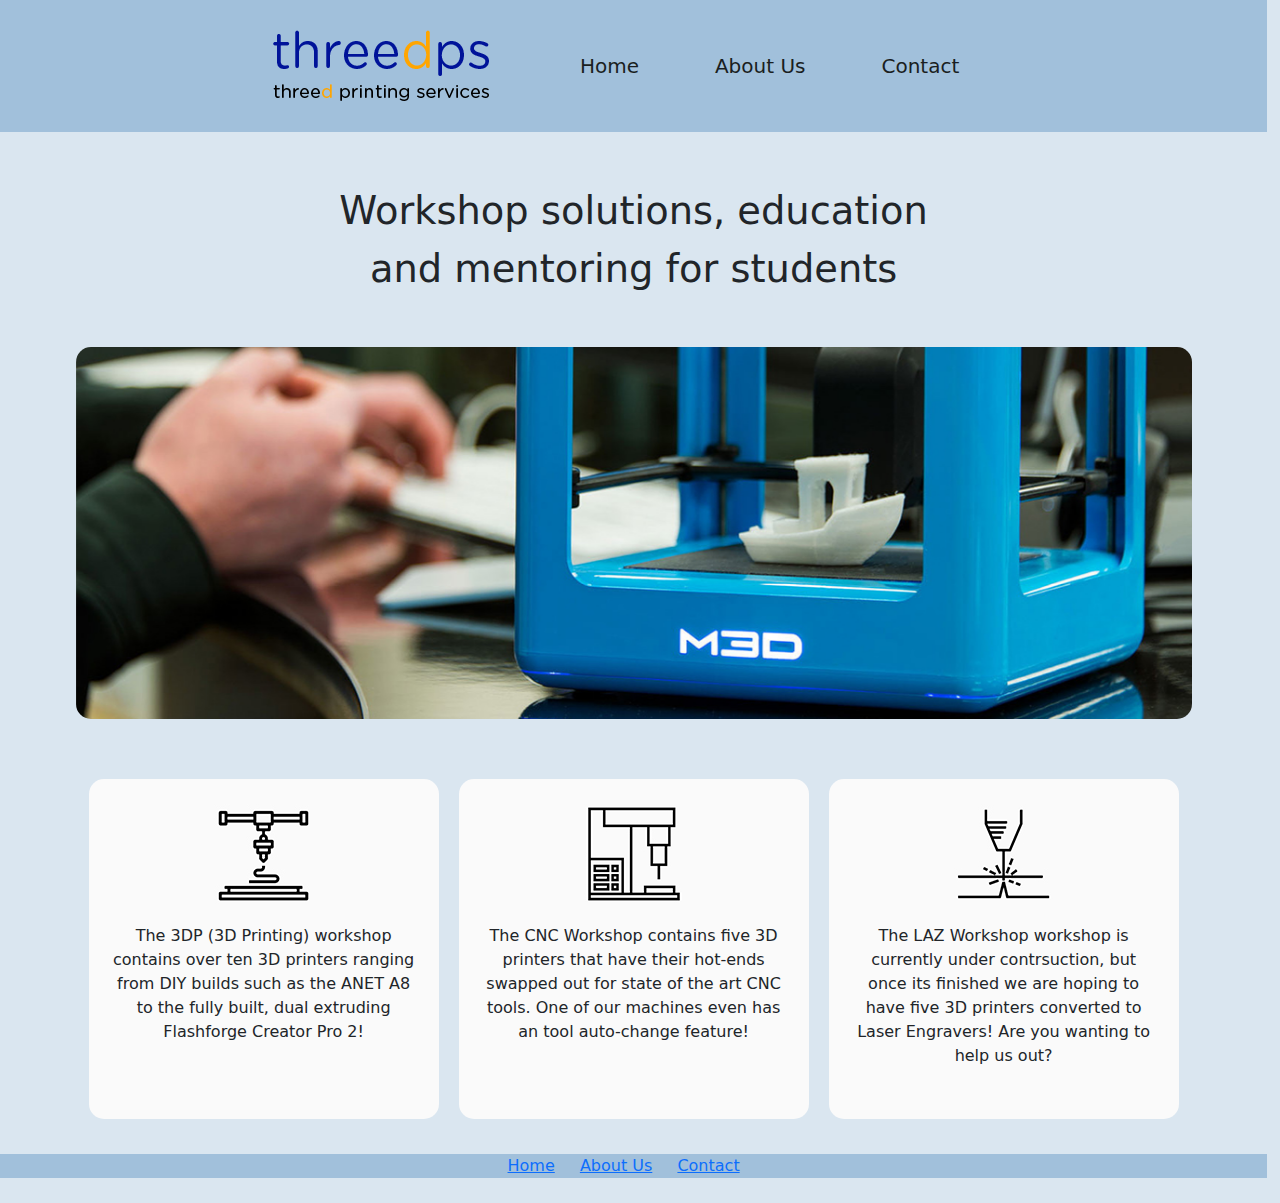
<file: index.html>
<!DOCTYPE html>
<html lang="en">
<head>
   <meta charset="UTF-8">
   <meta name="viewport" content="width=device-width">
   <title>threed printing services - Your prints, your way</title>
   <link rel="stylesheet" href="css/bootstrap.min.css">
   <link rel="stylesheet" type="text/css" href="css/custom.css">

</head>
<body>


<nav class="navbar navbar-expand-md sticky-top">
   <div class="mx-auto d-md-flex d-block flex-md-nowrap ">
      <img class="nav-logo" src="images/threedps_logo_400x150.png" alt="Three D Printing Logo">
      <button class="navbar-toggler navbar-light" type="button" data-bs-toggle="collapse"
              data-bs-target="#navbarCollapse"
              aria-expanded="false" aria-label="Toggle navigation">
         <span class="navbar-toggler-icon"></span>
      </button>
      <div class="collapse navbar-collapse text-center" id="navbarCollapse">
         <ul class="navbar-nav">
            <li class="nav-item ">
               <a class="nav-link active" href="index.html">Home</a>
            </li>
            <li class="nav-item">
               <a class="nav-link" href="aboutus.html">About Us</a>
            </li>
            <li class="nav-item">
               <a class="nav-link" href="contact.html">Contact</a>
            </li>
         </ul>
      </div>
   </div>
</nav>

<div class="quote">
   Workshop solutions, education <br>and mentoring for students
</div>

<div class="container justify-content-center ">
   <div id="carouselExampleSlidesOnly" class="carousel slide" data-bs-ride="carousel">
      <div class="carousel-inner">
         <div class="carousel-item active">
            <img src="images/3d_printer_01.jpg" class="d-block img-fluid" alt="3D Printer"/>
         </div>
         <div class="carousel-item">
            <img src="images/3d_printer_cnc.jpg" class="d-block img-fluid" alt="3D Printer with CNC Attachment"/>
         </div>
         <div class="carousel-item">
            <img src="images/3d_printer_laser.jpg" class="d-block img-fluid" alt="3D Printer with Laser Attachment"/>
         </div>
      </div>
   </div>
</div>

<div class="container">
   <div class="row justify-content-center">
      <div class="col-md-4">
         <img src="images/3d_printer_icon.jpg" alt="3D Printer Icon">
         <p class="panel-text">The 3DP (3D Printing) workshop contains over ten 3D printers ranging from DIY builds such
            as the ANET A8 to the fully built, dual extruding Flashforge Creator Pro 2!</p>
      </div>
      <div class="col-md-4">
         <img src="images/cnc_icon.jpg" alt="3D Printer Icon">
         <p class="panel-text">The CNC Workshop contains five 3D printers that have their hot-ends swapped out for state
            of the art CNC tools. One of our machines even has an tool auto-change feature!</p>
      </div>
      <div class="col-md-4">
         <img src="images/laser_engraver_icon.jpg" alt="3D Printer Icon">
         <p class="panel-text">The LAZ Workshop workshop is currently under contrsuction, but once its finished we are
            hoping to have five 3D printers converted to Laser Engravers! Are you wanting to help us out?</p>
      </div>
   </div>
</div>

<footer>
   <p>
      <a href="index.html">Home</a>
      <a href="aboutus.html">About Us</a>
      <a href="contact.html">Contact</a>
   </p>
<footer>


<script src="js/bootstrap.min.js"></script>
</body>
</html>
</file>
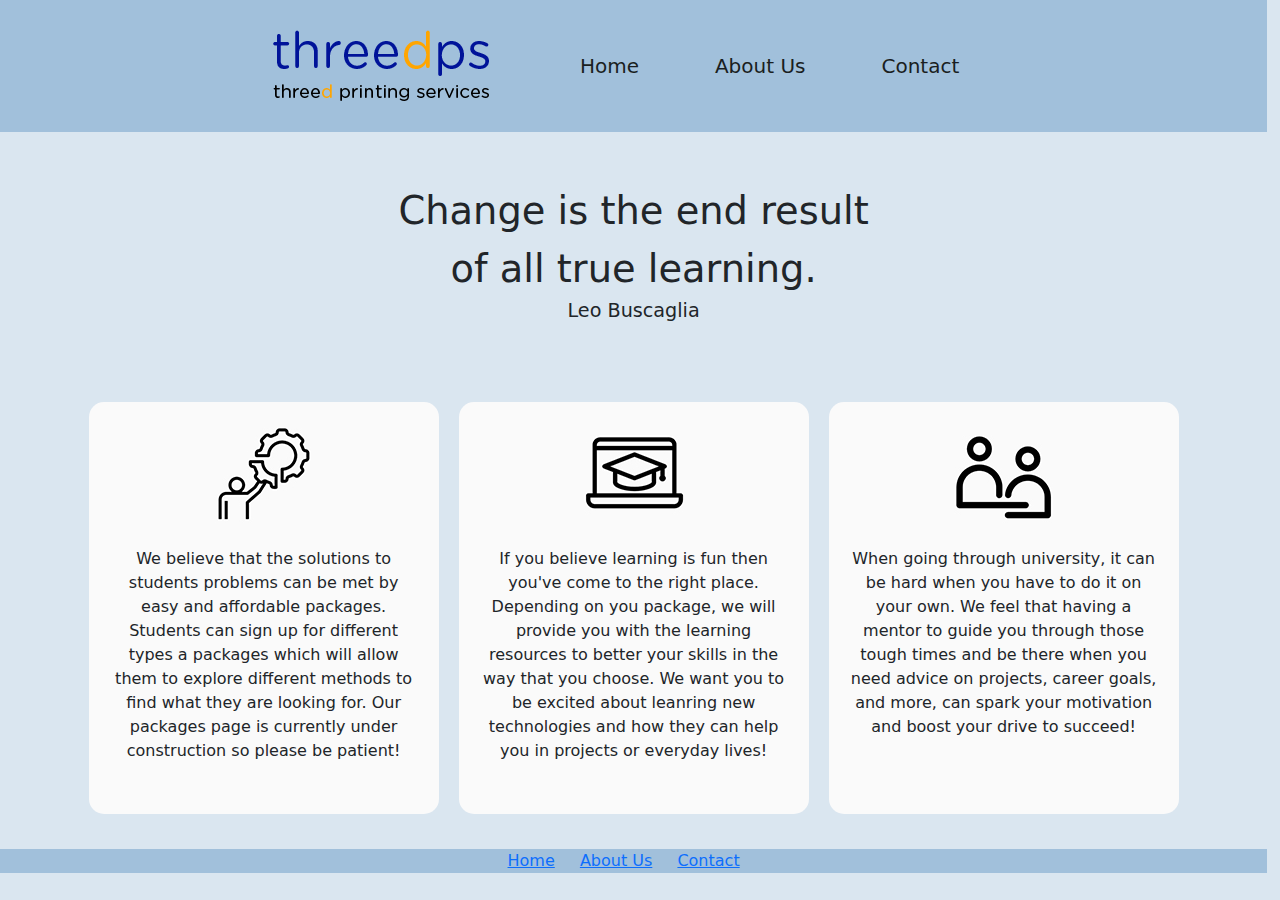
<file: aboutus.html>
<!DOCTYPE html>
<html lang="en">
<head>
   <meta charset="UTF-8">
   <meta name="viewport" content="width=device-width">
   <title>threed printing services - Your prints, your way</title>
   <link rel="stylesheet" href="css/bootstrap.min.css">
   <link rel="stylesheet" type="text/css" href="css/custom.css">

</head>
<body>


<nav class="navbar navbar-expand-md sticky-top">
   <div class="mx-auto d-md-flex d-block flex-md-nowrap ">
      <img class="nav-logo" src="images/threedps_logo_400x150.png" alt="Three D Printing Logo">
      <button class="navbar-toggler navbar-light" type="button" data-bs-toggle="collapse"
              data-bs-target="#navbarCollapse"
              aria-expanded="false" aria-label="Toggle navigation">
         <span class="navbar-toggler-icon"></span>
      </button>
      <div class="collapse navbar-collapse text-center" id="navbarCollapse">
         <ul class="navbar-nav">
            <li class="nav-item ">
               <a class="nav-link" href="index.html">Home</a>
            </li>
            <li class="nav-item">
               <a class="nav-link active" href="aboutus.html">About Us</a>
            </li>
            <li class="nav-item">
               <a class="nav-link" href="contact.html">Contact</a>
            </li>
         </ul>
      </div>
   </div>
</nav>

<div class="quote">
   Change is the end result <br>of all true learning.
   <p>Leo Buscaglia</p>
</div>


<div class="container">
   <div class="row justify-content-center">
      <div class="col-md-4">
         <img src="images/solutions_icon.jpg" alt="3D Printer Icon">
         <p class="panel-text">We believe that the solutions to students problems can be met by easy and affordable
            packages. Students can sign up for different types a packages which will allow them to explore different
            methods to find what they are looking for. Our packages page is currently under construction so please be
            patient!</p>
      </div>
      <div class="col-md-4">
         <img src="images/education_icon.jpg" alt="3D Printer Icon">
         <p class="panel-text">If you believe learning is fun then you've come to the right place.
            Depending on you package, we will provide you with the learning resources to better your skills in the way
            that you choose. We want you to be excited about leanring new technologies and how they can help you in
            projects or everyday lives! </p>
      </div>
      <div class="col-md-4">
         <img src="images/mentor_icon.jpg" alt="3D Printer Icon">
         <p class="panel-text">When going through university, it can be hard when you have to do it on your own. We feel
            that having a mentor to guide you through those tough times and be there when you need advice on projects,
            career goals, and more, can spark your motivation and boost your drive to succeed!</p>
      </div>
   </div>
</div>

<footer>
   <p>
      <a href="index.html">Home</a>
      <a href="aboutus.html">About Us</a>
      <a href="contact.html">Contact</a>
   </p>
   <footer>
      
      
      <script src="js/bootstrap.min.js"></script>
</body>
</html>
</file>
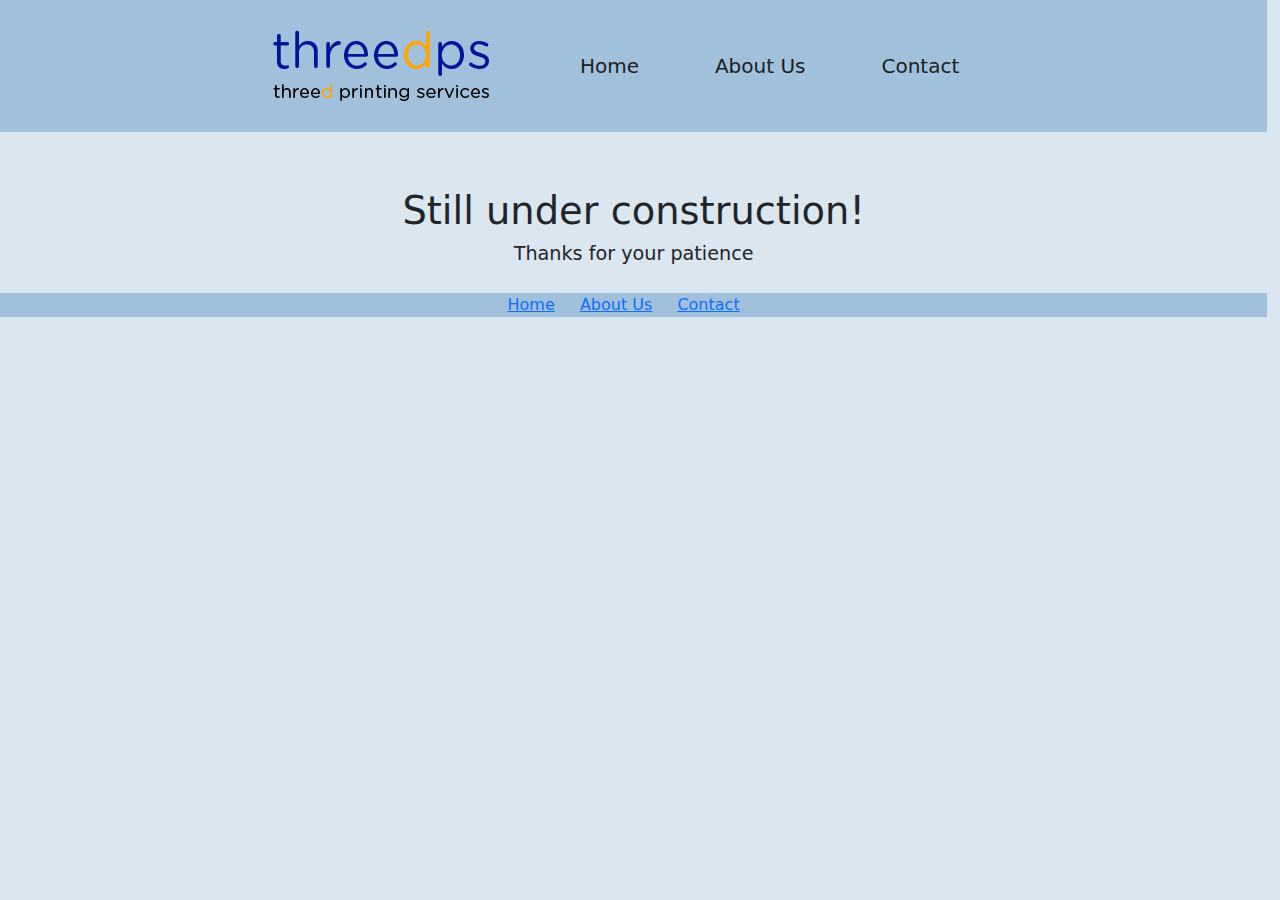
<file: contact.html>
<!DOCTYPE html>
<html lang="en">
<head>
   <meta charset="UTF-8">
   <meta name="viewport" content="width=device-width">
   <title>threed printing services - Your prints, your way</title>
   <link rel="stylesheet" href="css/bootstrap.min.css">
   <link rel="stylesheet" type="text/css" href="css/custom.css">

</head>
<body>


<nav class="navbar navbar-expand-md sticky-top">
   <div class="mx-auto d-md-flex d-block flex-md-nowrap ">
      <img class="nav-logo" src="images/threedps_logo_400x150.png" alt="Three D Printing Logo">
      <button class="navbar-toggler navbar-light" type="button" data-bs-toggle="collapse"
              data-bs-target="#navbarCollapse"
              aria-expanded="false" aria-label="Toggle navigation">
         <span class="navbar-toggler-icon"></span>
      </button>
      <div class="collapse navbar-collapse text-center" id="navbarCollapse">
         <ul class="navbar-nav">
            <li class="nav-item ">
               <a class="nav-link" href="index.html">Home</a>
            </li>
            <li class="nav-item">
               <a class="nav-link" href="aboutus.html">About Us</a>
            </li>
            <li class="nav-item">
               <a class="nav-link active" href="contact.html">Contact</a>
            </li>
         </ul>
      </div>
   </div>
</nav>

<div class="quote">
   Still under construction!
   <p>Thanks for your patience</p>
</div>

<footer>
   <p>
      <a href="index.html">Home</a>
      <a href="aboutus.html">About Us</a>
      <a href="contact.html">Contact</a>
   </p>
   <footer>
      
      
      <script src="js/bootstrap.min.js"></script>
</body>
</html>
</file>
<file: css/custom.css>
html, body {
    background-color: #DAE6F0;
    width: 99vw;
}

.container {
    padding-top: 50px;
}

.carousel-inner {
    max-width: 1200px;
    border-radius: 15px;
}

.col-md-4 {
    max-width: 350px;
    text-align: center;
    background-color: #fafafa;
    margin: 10px;
    padding-top: 25px;
    padding-bottom: 15px;
    border-radius: 15px;
}

.panel-text {
    padding: 20px 10px;
    text-align: center;
}

.quote {
    padding-top: 50px;
    text-align: center;
    font-size: 3vw;
}

.quote p {
    font-size: 1.5vw;
}

.nav-logo {
    padding-top: 20px;
    padding-bottom: 20px;
    padding-right: 50px;
}

.navbar {
    background-color: #A1C0DB;
}

.nav-item {
    padding-right: 30px;
    padding-left: 30px;
    font-size: 1.25rem;
}

.navbar-toggler {
    color: #1a1e21;
}

.nav-link {
    color: #1a1e21;
    font-weight: lighter;
}

.nav-link a:hover {
    color: #0a0a4f;
    font-weight: bolder;
}

.active {
    font-weight: normal;
}

footer {
    background-color: #A1C0DB;
    margin-top: 25px;
    text-align: center;
    bottom: 0;
    position: relative;
    width: 99vw;

}

footer a {
    padding-top: 20px;
    padding-right: 20px;

}
</file>
